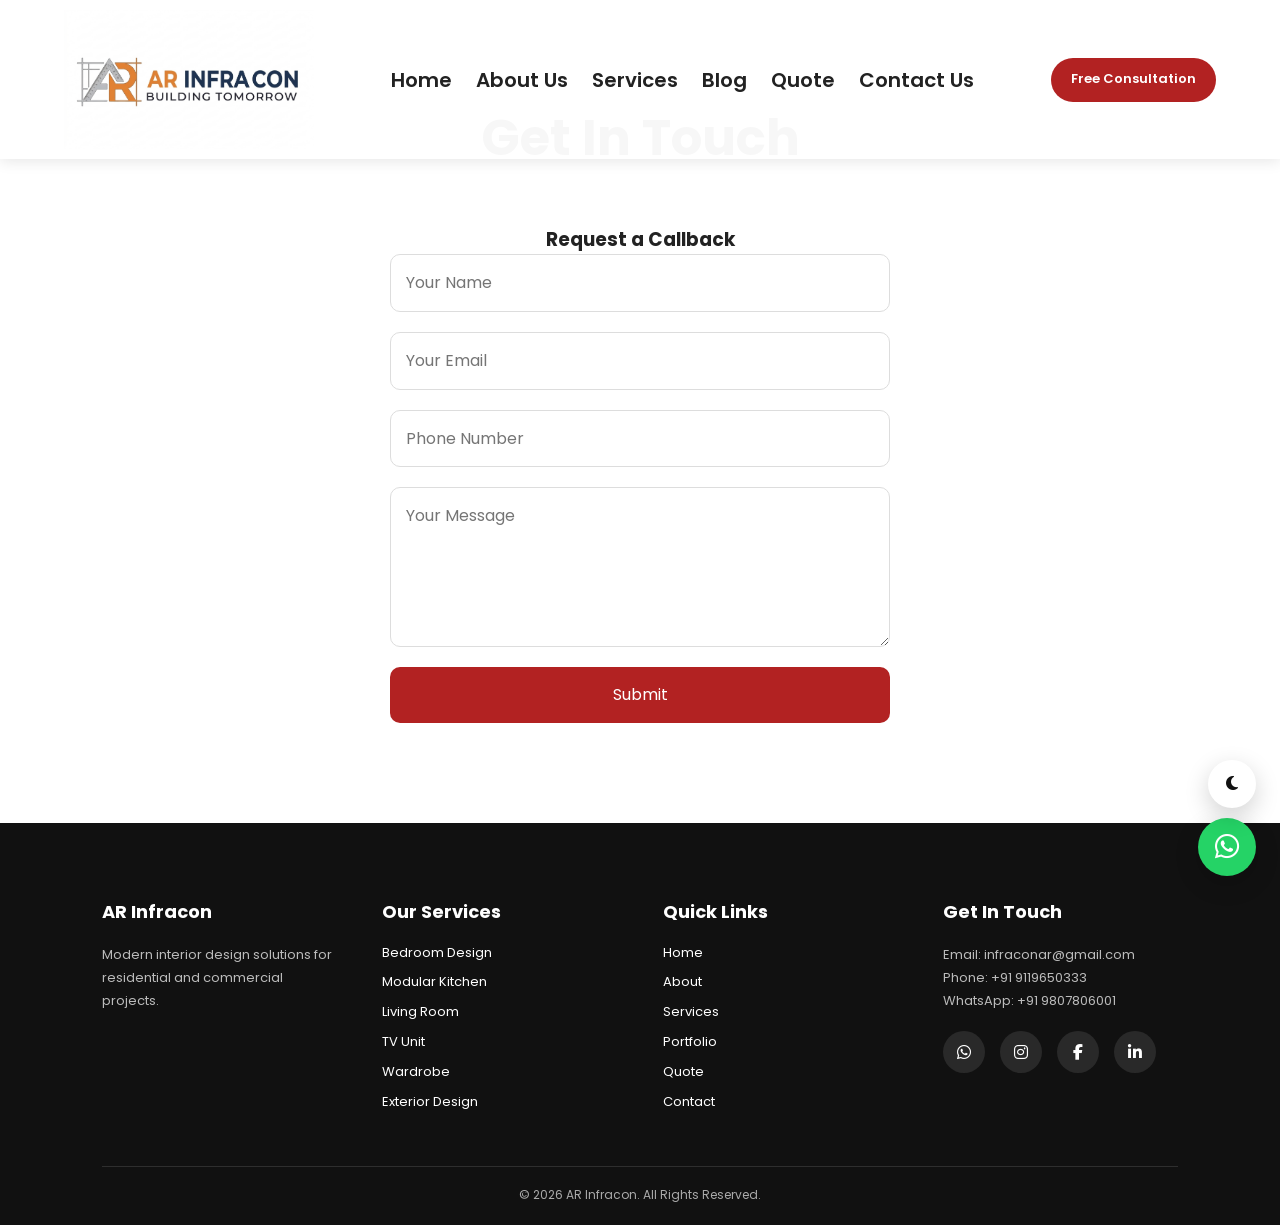
<file: contact.html>
<!DOCTYPE html>
<!DOCTYPE html>
<html lang="en"><head><meta charset="utf-8"/><meta content="width=device-width, initial-scale=1.0" name="viewport"/><title>AR Infracon | Contact</title><link href="https://fonts.googleapis.com" rel="preconnect"/><link crossorigin="" href="https://fonts.gstatic.com" rel="preconnect"/><link href="https://fonts.googleapis.com/css2?family=Poppins:wght@300;400;500;600;700;800&amp;display=swap" rel="stylesheet"/><link href="https://cdnjs.cloudflare.com/ajax/libs/font-awesome/6.7.2/css/all.min.css" rel="stylesheet"/><link href="style.css" rel="stylesheet"/></head><body><header class="header">
<div class="logo">
<!-- Replace with your logo -->
<img alt="AR Infracon" src="logo1.jpg"/>
</div>
<button class="menu-btn">
<i class="fa-solid fa-bars"></i>
</button>
<nav class="navbar"><a href="index.html">Home</a><a href="about.html">About Us</a><a href="service.html">Services</a><a href="portfolio.html">Blog</a><a href="quote.html">Quote</a><a href="contact.html">Contact Us</a></nav>
<a class="consult-btn" href="https://wa.me/9119650333">

            Free Consultation

        </a>
</header><section class="contact" id="contact">
<div class="section-title">
<h2>Get In Touch</h2>
</div>
<div class="contact-form">
<h3>Request a Callback</h3>
<form id="contactForm">
<input name="name" placeholder="Your Name" required="" type="text"/>
<input name="email" placeholder="Your Email" required="" type="email"/>
<input name="phone" placeholder="Phone Number" required="" type="tel"/>
<textarea name="message" placeholder="Your Message" required="" rows="5"></textarea>
<button type="submit">

            Submit

        </button>
</form>
</div>
</section><footer class="footer">
<div class="footer-grid">
<div>
<h3>AR Infracon</h3>
<p>

                Modern interior design solutions
                for residential and commercial
                projects.

            </p>
</div>
<div>
<h3>Our Services</h3>
<ul>
<li>Bedroom Design</li>
<li>Modular Kitchen</li>
<li>Living Room</li>
<li>TV Unit</li>
<li>Wardrobe</li>
<li>Exterior Design</li>
</ul>
</div>
<div>
<h3>Quick Links</h3>
<ul><li><a href="index.html">Home</a></li><li><a href="about.html">About</a></li><li><a href="services.html">Services</a></li><li><a href="portfolio.html">Portfolio</a></li><li><a href="quote.html">Quote</a></li><li><a href="contact.html">Contact</a></li></ul>
</div>
<div>
<h3>Get In Touch</h3>
<p>Email: infraconar@gmail.com</p>
<p>Phone: +91 9119650333</p>
<p>WhatsApp: +91 9807806001</p>
<div class="footer-social">
<a href="https://wa.me/+919119650333">
<i class="fa-brands fa-whatsapp"></i>
</a>
<a href="https://instagram.com/arinfracon">
<i class="fa-brands fa-instagram"></i>
</a>
<a href="https://www.facebook.com/profile.php?id=61592429507288">
<i class="fa-brands fa-facebook-f"></i>
</a>
<a href="https://linkedin.com/in/arinfracon">
<i class="fa-brands fa-linkedin-in"></i>
</a>
</div>
</div>
</div>
<div class="copyright">

        © 2026 AR Infracon. All Rights Reserved.

    </div>
</footer><a class="floating-whatsapp" href="https://wa.me/+919119650333">
<i class="fa-brands fa-whatsapp"></i>
</a><button class="dark-mode-btn">
<i class="fa-solid fa-moon"></i>
</button><button class="scroll-top">
<i class="fa-solid fa-arrow-up"></i>
</button><button class="scroll-top">
<i class="fa-solid fa-arrow-up"></i>
</button><script src="app.js"></script></body></html>
</file>
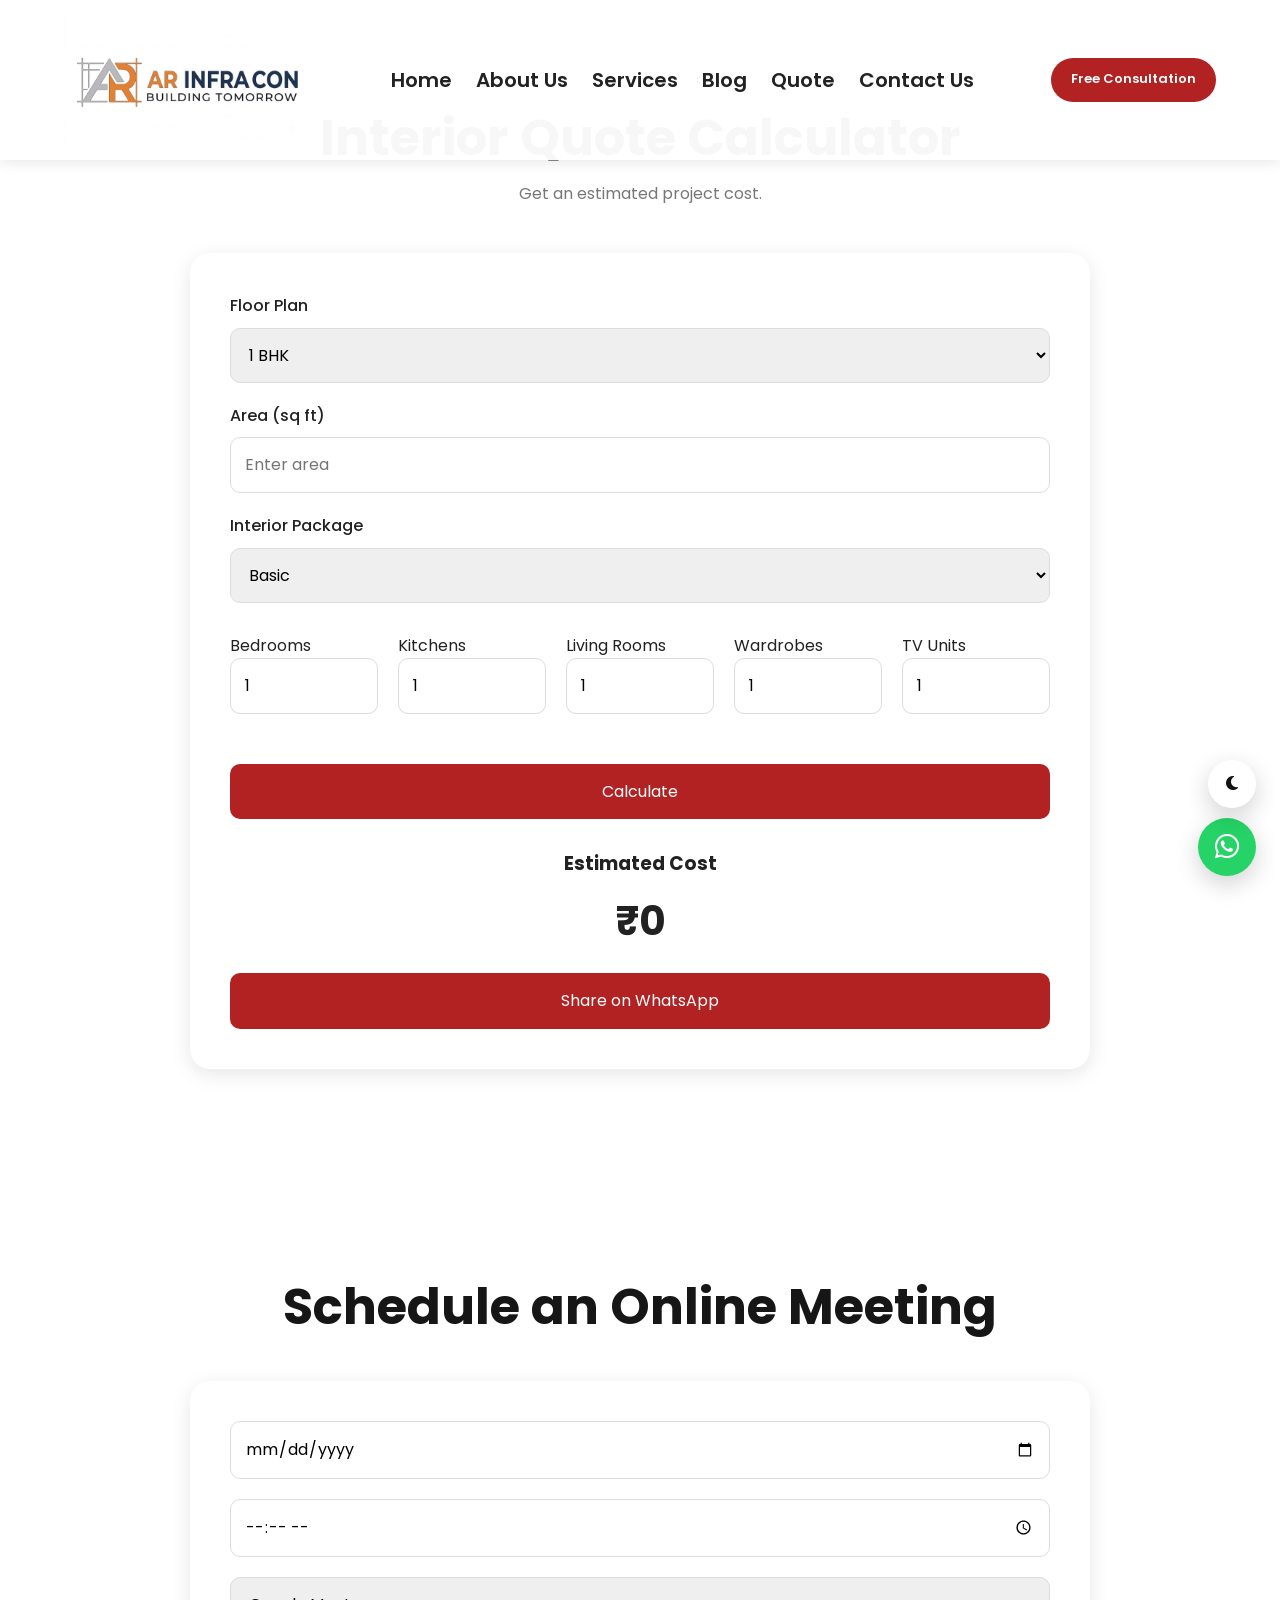
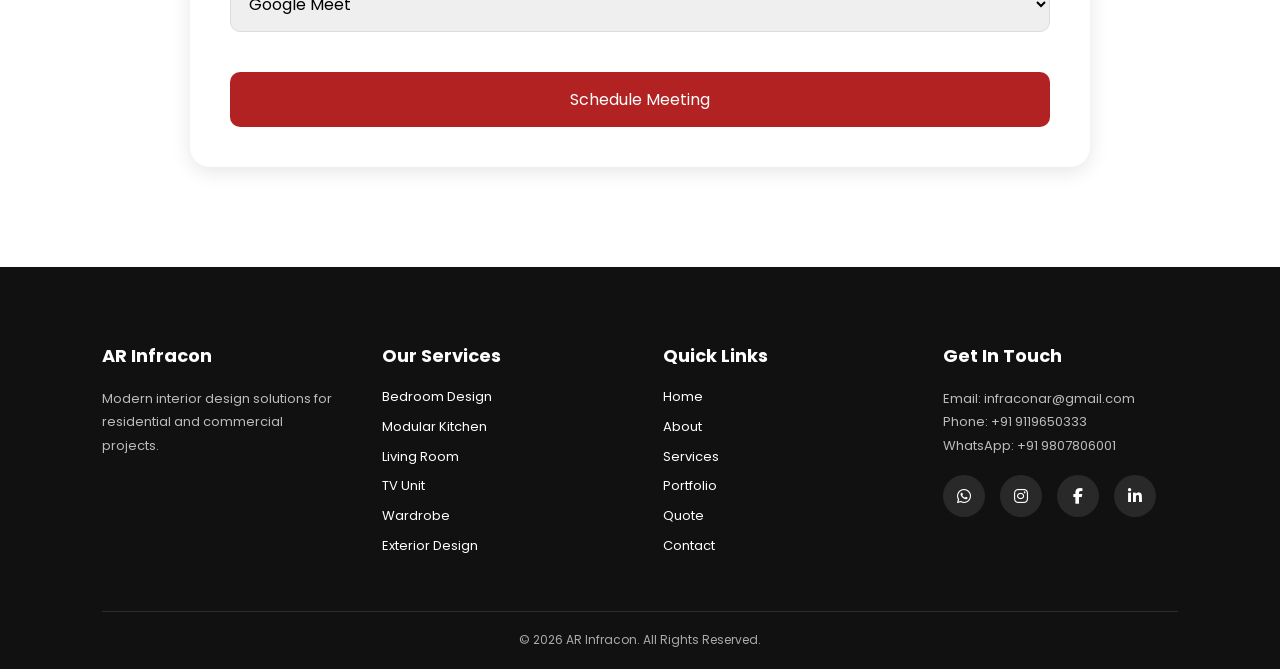
<file: quote.html>
<!DOCTYPE html>
<!DOCTYPE html>
<html lang="en"><head><meta charset="utf-8"/><meta content="width=device-width, initial-scale=1.0" name="viewport"/><title>AR Infracon | Quote</title><link href="https://fonts.googleapis.com" rel="preconnect"/><link crossorigin="" href="https://fonts.gstatic.com" rel="preconnect"/><link href="https://fonts.googleapis.com/css2?family=Poppins:wght@300;400;500;600;700;800&amp;display=swap" rel="stylesheet"/><link href="https://cdnjs.cloudflare.com/ajax/libs/font-awesome/6.7.2/css/all.min.css" rel="stylesheet"/><link href="style.css" rel="stylesheet"/></head><body><header class="header">
<div class="logo">
<!-- Replace with your logo -->
<img alt="AR Infracon" src="logo2.jpg"/>
</div>
<button class="menu-btn">
<i class="fa-solid fa-bars"></i>
</button>
<nav class="navbar"><a href="index.html">Home</a><a href="about.html">About Us</a><a href="service.html">Services</a><a href="portfolio.html">Blog</a><a href="quote.html">Quote</a><a href="contact.html">Contact Us</a></nav>
<a class="consult-btn" href="https://wa.me/9119650333">

            Free Consultation

        </a>
</header><section class="calculator" id="calculator">
<div class="section-title">
<h2>Interior Quote Calculator</h2>
<p>Get an estimated project cost.</p>
</div>
<div class="calculator-box">
<div class="form-group">
<label>Floor Plan</label>
<select id="floorPlan">
<option value="1">1 BHK</option>
<option value="2">2 BHK</option>
<option value="3">3 BHK</option>
<option value="4">4 BHK</option>
<option value="5">Villa</option>
</select>
</div>
<div class="form-group">
<label>Area (sq ft)</label>
<input id="area" placeholder="Enter area" type="number"/>
</div>
<div class="form-group">
<label>Interior Package</label>
<select id="package">
<option value="800">Basic</option>
<option value="1000">Standard</option>
<option value="1500">Premium</option>
<option value="1900">Luxury</option>
</select>
</div>
<div class="room-grid">
<div>
<label>Bedrooms</label>
<input id="bedrooms" min="0" type="number" value="1"/>
</div>
<div>
<label>Kitchens</label>
<input id="kitchens" min="0" type="number" value="1"/>
</div>
<div>
<label>Living Rooms</label>
<input id="living" min="0" type="number" value="1"/>
</div>
<div>
<label>Wardrobes</label>
<input id="wardrobes" min="0" type="number" value="1"/>
</div>
<div>
<label>TV Units</label>
<input id="tvUnits" min="0" type="number" value="1"/>
</div>
</div>
<button id="calculateBtn">

            Calculate

        </button>
<div class="result-box">
<h3>

                Estimated Cost

            </h3>
<h2 id="totalCost">

                ₹0

            </h2>
</div>
<a class="share-btn" href="https://wa.me/+91 9119650333">

            Share on WhatsApp

        </a>
</div>
</section><section class="meeting">
<div class="section-title">
<h2>Schedule an Online Meeting</h2>
</div>
<div class="meeting-box">
<input id="meetingDate" type="date"/>
<input id="meetingTime" type="time"/>
<select id="meetingType">
<option>Google Meet</option>
<option>WhatsApp Meeting</option>
<option>Office Visit</option>
</select>
<button id="meetingBtn">

            Schedule Meeting

        </button>
</div>
</section><footer class="footer">
<div class="footer-grid">
<div>
<h3>AR Infracon</h3>
<p>

                Modern interior design solutions
                for residential and commercial
                projects.

            </p>
</div>
<div>
<h3>Our Services</h3>
<ul>
<li>Bedroom Design</li>
<li>Modular Kitchen</li>
<li>Living Room</li>
<li>TV Unit</li>
<li>Wardrobe</li>
<li>Exterior Design</li>
</ul>
</div>
<div>
<h3>Quick Links</h3>
<ul><li><a href="index.html">Home</a></li><li><a href="about.html">About</a></li><li><a href="services.html">Services</a></li><li><a href="portfolio.html">Portfolio</a></li><li><a href="quote.html">Quote</a></li><li><a href="contact.html">Contact</a></li></ul>
</div>
<div>
<h3>Get In Touch</h3>
<p>Email: infraconar@gmail.com</p>
<p>Phone: +91 9119650333</p>
<p>WhatsApp: +91 9807806001</p>
<div class="footer-social">
<a href="https://wa.me/+919119650333">
<i class="fa-brands fa-whatsapp"></i>
</a>
<a href="https://instagram.com/arinfracon">
<i class="fa-brands fa-instagram"></i>
</a>
<a href="https://www.facebook.com/profile.php?id=61592429507288">
<i class="fa-brands fa-facebook-f"></i>
</a>
<a href="https://linkedin.com/in/arinfracon">
<i class="fa-brands fa-linkedin-in"></i>
</a>
</div>
</div>
</div>
<div class="copyright">

        © 2026 AR Infracon. All Rights Reserved.

    </div>
</footer><a class="floating-whatsapp" href="https://wa.me/+919119650333">
<i class="fa-brands fa-whatsapp"></i>
</a><button class="dark-mode-btn">
<i class="fa-solid fa-moon"></i>
</button><button class="scroll-top">
<i class="fa-solid fa-arrow-up"></i>
</button><button class="scroll-top">
<i class="fa-solid fa-arrow-up"></i>
</button><script src="app.js"></script></body></html>
</file>
<file: style.css>
/* =========================================================
   AR INFRACON - MASTER STYLE SHEET
   Keeps the existing HTML/page links unchanged.
   ========================================================= */

*,
*::before,
*::after {
    margin: 0;
    padding: 0;
    box-sizing: border-box;
}

html {
    scroll-behavior: smooth;
}

body {
    font-family: "Poppins", sans-serif;
    color: #222;
    background: #fff;
    overflow-x: hidden;
    line-height: 1.6;
}

img {
    max-width: 100%;
}

a {
    color: inherit;
}

button,
input,
select,
textarea {
    font: inherit;
}

/* =========================================================
   HEADER
   ========================================================= */

.header {
    position: fixed;
    top: 0;
    left: 0;
    width: 100%;
    min-height: 50px;
    padding: 10px 5%;
    background: rgba(255, 255, 255, 0.97);
    display: flex;
    align-items: center;
    justify-content: space-between;
    gap: 22px;
    box-shadow: 0 2px 14px rgba(0, 0, 0, 0.10);
    z-index: 5000;
}

.logo {
    display: flex;
    align-items: center;
    flex-shrink: 0;
}

.logo img {
    display: block;
    width: 250px;
    height: auto;
    object-fit: contain;
}

.navbar {
    display: flex;
    align-items: center;
    justify-content: center;
    gap: 24px;
}

.navbar a {
    position: relative;
    text-decoration: none;
    color: #222;
    font-size: 20px;
    font-weight: 600;
    white-space: nowrap;
    transition: color 0.25s ease;
}

.navbar a::after {
    content: "";
    position: absolute;
    left: 0;
    bottom: -7px;
    width: 0;
    height: 2px;
    background: #b22222;
    transition: width 0.25s ease;
}

.navbar a:hover {
    color: #b22222;
}

.navbar a:hover::after {
    width: 100%;
}

.consult-btn {
    display: inline-flex;
    align-items: center;
    justify-content: center;
    min-height: 44px;
    padding: 11px 20px;
    border-radius: 30px;
    background: #b22222;
    color: #fff;
    text-decoration: none;
    font-size: 13px;
    font-weight: 600;
    white-space: nowrap;
    transition: transform 0.25s ease, background 0.25s ease;
}

.consult-btn:hover {
    background: #8f1b1b;
    transform: translateY(-2px);
}

.menu-btn {
    display: none;
    width: 44px;
    height: 44px;
    border: 0;
    background: transparent;
    color: #222;
    font-size: 24px;
    cursor: pointer;
}

/* =========================================================
   OLD / EXISTING HERO SUPPORT
   ========================================================= */

.hero {
    position: relative;
    min-height: 100vh;
    background-image: url("https://static.vecteezy.com/system/resources/thumbnails/043/500/990/small/modern-living-room-design-with-gallery-wall-fresh-clean-light-contemporary-room-interior-photo.jpg");
    background-size: cover;
    background-position: center;
    background-repeat: no-repeat;
}

.hero-overlay {
    width: 100%;
    min-height: inherit;
    background: rgba(0, 0, 0, 0.58);
    display: flex;
    justify-content: center;
    align-items: center;
    text-align: center;
}

.hero-content {
    position: relative;
    z-index: 3;
    color: #fff;
    width: min(900px, 92%);
    padding: 100px 20px 50px;
}

.hero-content span {
    font-size: 14px;
    font-weight: 700;
    letter-spacing: 3px;
}

.hero-content h1 {
    font-size: clamp(38px, 5vw, 70px);
    line-height: 1.1;
    margin: 22px 0;
}

.hero-content p {
    max-width: 720px;
    margin: 0 auto 32px;
    font-size: 18px;
}

.hero-buttons {
    display: flex;
    justify-content: center;
    align-items: center;
    gap: 14px;
    flex-wrap: wrap;
}

.hero-buttons a {
    display: inline-flex;
    align-items: center;
    justify-content: center;
    min-height: 48px;
    padding: 13px 25px;
    border-radius: 40px;
    text-decoration: none;
    font-weight: 600;
    transition: transform 0.15s ease;
}

.hero-buttons a:hover {
    transform: translateY(-2px);
}

.hero-buttons a:first-child {
    background: #b22222;
    color: #fff;
}

.hero-buttons a:last-child {
    background: #fff;
    color: #111;
}

/* =========================================================
   NEW 5-IMAGE HERO SLIDER
   ========================================================= */

.hero-slider {
    position: relative;
    width: 100%;
    height: clamp(620px, 92vh, 820px);
    margin-top: 82px;
    overflow: hidden;
    background: #111;
}

.hero-slide {
    position: absolute;
    inset: 0;
    visibility: hidden;
    opacity: 0;
    pointer-events: none;
    transition: opacity 0.5s ease;
}

.hero-slide.active {
    visibility: visible;
    opacity: 1;
    pointer-events: auto;
}

.hero-slide > img {
    position: absolute;
    inset: 0;
    width: 100%;
    height: 100%;
    object-fit: cover;
    object-position: center;
}

.hero-slider .hero-overlay {
    position: absolute;
    inset: 0;
    min-height: 0;
    background: linear-gradient(
        90deg,
        rgba(0, 0, 0, 0.76) 0%,
        rgba(0, 0, 0, 0.48) 48%,
        rgba(0, 0, 0, 0.15) 100%
    );
    display: block;
    pointer-events: none;
}

.hero-slider .hero-content {
    position: absolute;
    top: 50%;
    left: 7%;
    transform: translateY(-50%);
    width: min(720px, 86%);
    padding: 0;
    text-align: left;
}

.hero-slider .hero-content p {
    margin-left: 0;
    margin-right: 0;
    max-width: 650px;
}

.hero-slider .hero-buttons {
    justify-content: flex-start;
}

.hero-dots {
    position: absolute;
    left: 7%;
    bottom: 28px;
    z-index: 20;
    display: flex;
    align-items: center;
    gap: 8px;
}

.hero-dot {
    display: block;
    width: 9px;
    height: 9px;
    border: 0;
    border-radius: 50%;
    background: rgba(255, 255, 255, 0.55);
    cursor: pointer;
    transition: width 0.3s ease, background 0.3s ease;
}

.hero-dot.active {
    width: 30px;
    border-radius: 10px;
    background: #fff;
}

/* =========================================================
   HERO SLIDER CONTROLS / TOUCH
   ========================================================= */

.hero-arrow {
    position: absolute;
    top: 50%;
    transform: translateY(-50%);
    z-index: 30;
    width: 46px;
    height: 46px;
    display: grid;
    place-items: center;
    border: 1px solid rgba(255, 255, 255, 0.45);
    border-radius: 50%;
    background: rgba(0, 0, 0, 0.35);
    color: #fff;
    cursor: pointer;
    backdrop-filter: blur(4px);
    transition: background 0.15s ease, transform 0.15s ease;
}

.hero-arrow:hover {
    background: rgba(0, 0, 0, 0.65);
}

.hero-prev {
    left: 24px;
}

.hero-next {
    right: 24px;
}

.hero-slider .hero-dot {
    appearance: none;
    padding: 0;
    margin: 0;
}

.hero-slider {
    touch-action: pan-y;
}

/* =========================================================
   MOVING BENEFIT CARDS
   ========================================================= */

.benefits-section {
    width: 100%;
    overflow: hidden;
    padding: 18px 0;
    background: #fff;
    border-bottom: 1px solid #eee;
}

.benefits-track {
    display: flex;
    width: max-content;
    align-items: stretch;
    gap: 16px;
    animation: benefitsScroll 36s linear infinite;
    will-change: transform;
}

.benefits-section:hover .benefits-track {
    animation-play-state: paused;
}

.benefit-card {
    width: 250px;
    min-height: 82px;
    flex: 0 0 250px;
    display: flex;
    align-items: center;
    gap: 13px;
    padding: 14px 17px;
    background: #fff;
    border: 1px solid #e9e9e9;
    border-radius: 14px;
    box-shadow: 0 8px 25px rgba(0, 0, 0, 0.06);
}

.benefit-card i {
    flex: 0 0 46px;
    width: 46px;
    height: 46px;
    display: grid;
    place-items: center;
    border-radius: 50%;
    background: #111;
    color: #fff;
    font-size: 17px;
}

.benefit-card strong {
    display: block;
    color: #181818;
    font-size: 14px;
    line-height: 1.35;
}

.benefit-card span {
    display: block;
    margin-top: 3px;
    color: #777;
    font-size: 11px;
    line-height: 1.35;
}

@keyframes benefitsScroll {
    from {
        transform: translateX(0);
    }
    to {
        transform: translateX(-50%);
    }
}

/* =========================================================
   STATS
   ========================================================= */

.stats {
    padding: 70px 7%;
    display: grid;
    grid-template-columns: repeat(4, minmax(0, 1fr));
    gap: 20px;
    background: #f7f7f7;
}

.stat-card {
    padding: 34px 20px;
    text-align: center;
    background: #fff;
    border: 1px solid #eee;
    border-radius: 16px;
    box-shadow: 0 8px 28px rgba(0, 0, 0, 0.06);
}

.stat-card h2 {
    margin: 0;
    color: #b22222;
    font-size: clamp(32px, 4vw, 48px);
    line-height: 1.1;
}

.stat-card p {
    margin-top: 8px;
    color: #666;
    font-size: 14px;
}

/* =========================================================
   COMMON SECTION TITLES
   ========================================================= */

.section-title {
    width: min(760px, 92%);
    margin: 0 auto 45px;
    text-align: center;
}

.section-title span {
    color: #b22222;
    font-size: 12px;
    font-weight: 700;
    letter-spacing: 3px;
}

.section-title h2 {
    margin: 10px 0 12px;
    color: #161616;
    font-size: clamp(30px, 4vw, 50px);
    line-height: 1.15;
}

.section-title p {
    color: #777;
    line-height: 1.8;
}

/* =========================================================
   INTERACTIVE DESIGN SECTION
   ========================================================= */

.design-section {
    padding: 95px 7%;
    background: #fff;
}

.design-grid {
    display: grid;
    grid-template-columns: repeat(4, minmax(0, 1fr));
    gap: 20px;
}

.design-card {
    position: relative;
    height: 430px;
    overflow: hidden;
    display: block;
    border-radius: 16px;
    text-decoration: none;
    color: #fff;
    background: #222;
}

.design-card img {
    width: 100%;
    height: 100%;
    display: block;
    object-fit: cover;
    transition: transform 0.7s ease;
}

.design-card::after {
    content: "";
    position: absolute;
    inset: 0;
    background: linear-gradient(
        to top,
        rgba(0, 0, 0, 0.86) 0%,
        rgba(0, 0, 0, 0.22) 60%,
        rgba(0, 0, 0, 0.02) 100%
    );
}

.design-card:hover img {
    transform: scale(1.08);
}

.design-card-content {
    position: absolute;
    z-index: 2;
    left: 22px;
    right: 18px;
    bottom: 22px;
}

.design-card-content h3 {
    margin: 0 0 4px;
    font-size: 23px;
    line-height: 1.2;
}

.design-card-content p {
    margin: 0 0 12px;
    color: rgba(255, 255, 255, 0.82);
    font-size: 13px;
}

.design-card-content span {
    color: #fff;
    font-size: 12px;
    font-weight: 700;
}

/* =========================================================
   CTA
   ========================================================= */

.home-cta {
    padding: 100px 7%;
    background: #111;
    color: #fff;
    text-align: center;
}

.home-cta-content {
    width: min(850px, 94%);
    margin: 0 auto;
}

.home-cta span {
    font-size: 12px;
    font-weight: 700;
    letter-spacing: 3px;
}

.home-cta h2 {
    margin: 14px 0;
    font-size: clamp(32px, 5vw, 58px);
    line-height: 1.15;
}

.home-cta p {
    max-width: 650px;
    margin: 0 auto;
    color: #bbb;
    line-height: 1.8;
}

.cta-buttons {
    display: flex;
    justify-content: center;
    gap: 14px;
    flex-wrap: wrap;
    margin-top: 30px;
}

.cta-buttons a {
    display: inline-flex;
    align-items: center;
    justify-content: center;
    gap: 8px;
    padding: 14px 24px;
    border-radius: 6px;
    background: #fff;
    color: #111;
    text-decoration: none;
    font-weight: 600;
}

.cta-buttons a:last-child {
    background: #25d366;
    color: #fff;
}

/* =========================================================
   TRUSTED BRANDS
   ========================================================= */

.brands {
    width: 100%;
    padding: 90px 0;
    overflow: hidden;
    background: #fff;
    text-align: center;
}

.brands .section-title {
    padding: 0 20px;
}

.slider {
    width: 100%;
    overflow: hidden;
}

.slide-track {
    width: max-content;
    display: flex;
    align-items: center;
    gap: 60px;
    animation: brandScroll 17s linear infinite;
    will-change: transform;
}

.slider:hover .slide-track {
    animation-play-state: paused;
}

.slide-track img {
    width: 130px;
    height: 65px;
    flex: 0 0 130px;
    display: block;
    object-fit: contain;
    filter: none;
    opacity: 1;
    transition: transform 0.25s ease, opacity 0.25s ease;
}

.slide-track img:hover {
    filter: none;
    opacity: 1;
    transform: scale(1.04);
}

@keyframes brandScroll {
    from {
        transform: translateX(0);
    }
    to {
        transform: translateX(-50%);
    }
}

/* =========================================================
   SERVICES / QUIZ
   ========================================================= */

.services,
.style-quiz,
.why-us {
    padding: 100px 8%;
}

.service-grid,
.why-grid {
    display: grid;
    gap: 25px;
}

.service-grid {
    grid-template-columns: repeat(3, minmax(0, 1fr));
}

.why-grid {
    grid-template-columns: repeat(4, minmax(0, 1fr));
}

.service-card,
.why-card {
    overflow: hidden;
    padding: 25px;
    text-align: center;
    background: #fff;
    border: 1px solid #eee;
    border-radius: 20px;
    box-shadow: 0 5px 20px rgba(0, 0, 0, 0.08);
}

.service-card img {
    width: 100%;
    border-radius: 15px;
    display: block;
}

.service-card h3 {
    margin: 20px 0 12px;
}

.service-btn,
.quiz-btn {
    border: 0;
    padding: 12px 22px;
    border-radius: 30px;
    cursor: pointer;
    background: #b22222;
    color: #fff;
}

.quiz-options {
    display: flex;
    justify-content: center;
    flex-wrap: wrap;
    gap: 20px;
}

#quizResult {
    margin-top: 30px;
    text-align: center;
}

/* =========================================================
   MODAL / GALLERY
   ========================================================= */

.modal {
    display: none;
    position: fixed;
    inset: 0;
    overflow-y: auto;
    padding: 30px 0;
    background: rgba(0, 0, 0, 0.82);
    z-index: 9000;
}

.modal-content {
    position: relative;
    width: min(1000px, 92%);
    margin: 30px auto;
    padding: 30px;
    background: #fff;
    border-radius: 20px;
}

.close-modal {
    float: right;
    border: 0;
    background: transparent;
    font-size: 35px;
    line-height: 1;
    cursor: pointer;
}

.modal-gallery {
    display: grid;
    grid-template-columns: repeat(2, minmax(0, 1fr));
    gap: 20px;
    clear: both;
    margin-top: 30px;
}

.modal-gallery img {
    width: 100%;
    border-radius: 15px;
    display: block;
}

/* =========================================================
   PORTFOLIO / TEAM
   ========================================================= */

.portfolio,
.team {
    padding: 100px 8%;
}

.team {
    background: #f8f8f8;
}

.portfolio-grid {
    display: grid;
    grid-template-columns: repeat(3, minmax(0, 1fr));
    gap: 30px;
}

.project-card {
    overflow: hidden;
    background: #fff;
    border-radius: 20px;
    box-shadow: 0 5px 20px rgba(0, 0, 0, 0.1);
}

.project-card img {
    width: 100%;
    display: block;
}

.project-content {
    padding: 25px;
}

.project-buttons a {
    display: inline-block;
    padding: 12px 20px;
    margin: 20px 0;
    border-radius: 30px;
    background: #b22222;
    color: #fff;
    text-decoration: none;
}

.social-links,
.footer-social {
    display: flex;
    gap: 15px;
}

.social-links a {
    width: 45px;
    height: 45px;
    display: flex;
    align-items: center;
    justify-content: center;
    border-radius: 50%;
    background: #f3f3f3;
    color: #222;
    text-decoration: none;
}

.team-grid {
    display: grid;
    grid-template-columns: repeat(5, minmax(0, 1fr));
    gap: 25px;
}

.team-card {
    padding: 25px;
    text-align: center;
    background: #fff;
    border-radius: 20px;
    box-shadow: 0 5px 20px rgba(0, 0, 0, 0.1);
}

.team-card img {
    width: 150px;
    height: 150px;
    object-fit: cover;
    border-radius: 50%;
    margin-bottom: 20px;
}

/* =========================================================
   CALCULATOR / MEETING / FORMS
   ========================================================= */

.calculator,
.meeting {
    padding: 100px 8%;
}

.calculator-box,
.meeting-box {
    width: min(900px, 100%);
    margin: auto;
    padding: 40px;
    background: #fff;
    border-radius: 20px;
    box-shadow: 0 5px 20px rgba(0, 0, 0, 0.1);
}

.form-group {
    margin-bottom: 20px;
}

.form-group label {
    display: block;
    margin-bottom: 9px;
    font-weight: 500;
}

.form-group input,
.form-group select,
.room-grid input,
.meeting-box input,
.meeting-box select {
    width: 100%;
    padding: 14px;
    border: 1px solid #ddd;
    border-radius: 10px;
    outline: none;
}

.room-grid {
    display: grid;
    grid-template-columns: repeat(5, minmax(0, 1fr));
    gap: 20px;
    margin: 30px 0;
}

#calculateBtn,
#meetingBtn,
.share-btn {
    display: inline-block;
    width: 100%;
    padding: 15px;
    margin-top: 20px;
    border: 0;
    border-radius: 10px;
    background: #b22222;
    color: #fff;
    cursor: pointer;
    text-align: center;
    text-decoration: none;
}

.result-box {
    margin-top: 30px;
    text-align: center;
}

.result-box h2 {
    margin-top: 10px;
    font-size: 40px;
}

.meeting-box {
    display: flex;
    flex-direction: column;
    gap: 20px;
}

/* =========================================================
   TESTIMONIALS / FAQ / CONTACT
   ========================================================= */

.testimonials,
.faq,
.contact {
    padding: 100px 8%;
}

.testimonial-grid {
    display: grid;
    grid-template-columns: repeat(3, minmax(0, 1fr));
    gap: 25px;
}

.testimonial-card {
    padding: 30px;
    border-radius: 20px;
    box-shadow: 0 5px 20px rgba(0, 0, 0, 0.1);
    text-align: center;
    background: #fff;
}

.stars {
    margin: 15px 0;
    font-size: 24px;
}

.faq-container {
    width: min(900px, 100%);
    margin: auto;
}

details {
    margin-bottom: 20px;
    padding: 20px;
    border: 1px solid #ddd;
    border-radius: 10px;
}

summary {
    cursor: pointer;
    font-weight: 600;
}

.contact {
    display: flex;
    flex-direction: column;
    align-items: center;
    justify-content: center;
    text-align: center;
}

.contact-form {
    width: min(500px, 100%);
    margin: 0 auto;
}

.contact-form form {
    display: flex;
    flex-direction: column;
    gap: 20px;
}

.contact-form input,
.contact-form textarea {
    width: 100%;
    padding: 15px;
    border: 1px solid #ddd;
    border-radius: 10px;
    resize: vertical;
}

.contact-form button {
    width: 100%;
    padding: 15px;
    border: 0;
    border-radius: 10px;
    cursor: pointer;
    background: #b22222;
    color: #fff;
}

/* =========================================================
   FOOTER
   ========================================================= */

.footer {
    position: relative;
    width: 100%;
    clear: both;
    background: #111;
    color: #fff;
    padding: 75px 8% 20px;
}

.footer-grid {
    display: grid;
    grid-template-columns: repeat(4, minmax(0, 1fr));
    gap: 45px;
}

.footer h3 {
    margin-bottom: 16px;
    font-size: 18px;
}

.footer p {
    color: #bbb;
    line-height: 1.8;
    font-size: 13px;
}

.footer ul {
    list-style: none;
}

.footer li {
    margin-bottom: 9px;
    font-size: 13px;
}

.footer a {
    color: #fff;
    text-decoration: none;
    transition: color 0.2s ease;
}

.footer a:hover {
    color: #e85b5b;
}

.footer-social {
    margin-top: 18px;
}

.footer-social a {
    width: 42px;
    height: 42px;
    display: flex;
    align-items: center;
    justify-content: center;
    border-radius: 50%;
    background: rgba(255, 255, 255, 0.10);
}

.copyright {
    margin-top: 45px;
    padding-top: 18px;
    border-top: 1px solid rgba(255, 255, 255, 0.12);
    text-align: center;
    color: #aaa;
    font-size: 12px;
}

/* =========================================================
   CONTACT POPUP
   ========================================================= */

.contact-popup {
    position: fixed;
    inset: 0;
    z-index: 10000;
    display: flex;
    align-items: center;
    justify-content: center;
    padding: 20px;
    background: rgba(0, 0, 0, 0.72);
    backdrop-filter: blur(5px);
    opacity: 0;
    visibility: hidden;
    pointer-events: none;
    transition: opacity 0.3s ease, visibility 0.3s ease;
}

.contact-popup.show {
    opacity: 1;
    visibility: visible;
    pointer-events: auto;
}

.popup-box {
    position: relative;
    width: min(900px, 100%);
    max-height: 92vh;
    overflow: hidden;
    display: grid;
    grid-template-columns: 0.95fr 1.05fr;
    background: #fff;
    border-radius: 18px;
    box-shadow: 0 30px 90px rgba(0, 0, 0, 0.35);
}

.popup-image {
    min-height: 560px;
}

.popup-image img {
    width: 100%;
    height: 100%;
    display: block;
    object-fit: cover;
}

.popup-content {
    padding: 42px;
    display: flex;
    flex-direction: column;
    justify-content: center;
}

.popup-content > span {
    color: #b22222;
    font-size: 11px;
    font-weight: 700;
    letter-spacing: 3px;
}

.popup-content h2 {
    margin: 12px 0;
    font-size: 36px;
    line-height: 1.15;
}

.popup-content p {
    color: #777;
    line-height: 1.7;
}

.popup-close {
    position: absolute;
    top: 12px;
    right: 12px;
    z-index: 5;
    width: 38px;
    height: 38px;
    display: grid;
    place-items: center;
    border: 0;
    border-radius: 50%;
    background: rgba(0, 0, 0, 0.75);
    color: #fff;
    cursor: pointer;
}

#popupContactForm {
    display: flex;
    flex-direction: column;
    gap: 11px;
    margin-top: 15px;
}

#popupContactForm input,
#popupContactForm select {
    width: 100%;
    padding: 13px;
    border: 1px solid #ddd;
    border-radius: 7px;
    outline: none;
}

#popupContactForm button {
    width: 100%;
    padding: 14px;
    border: 0;
    border-radius: 7px;
    background: #111;
    color: #fff;
    cursor: pointer;
    font-weight: 600;
}

.popup-whatsapp {
    display: flex;
    align-items: center;
    justify-content: center;
    gap: 7px;
    margin-top: 10px;
    padding: 12px;
    border-radius: 7px;
    background: #25d366;
    color: #fff;
    text-decoration: none;
    font-weight: 600;
    font-size: 13px;
}

/* =========================================================
   FLOATING BUTTONS
   ========================================================= */

.floating-whatsapp,
.dark-mode-btn,
.scroll-top {
    position: fixed;
    right: 24px;
    z-index: 4000;
    border-radius: 50%;
    box-shadow: 0 8px 25px rgba(0, 0, 0, 0.18);
}

.floating-whatsapp {
    bottom: 24px;
    width: 58px;
    height: 58px;
    display: flex;
    align-items: center;
    justify-content: center;
    background: #25d366;
    color: #fff;
    text-decoration: none;
    font-size: 28px;
}

.dark-mode-btn,
.scroll-top {
    width: 48px;
    height: 48px;
    border: 0;
    cursor: pointer;
}

.dark-mode-btn {
    bottom: 92px;
    background: #fff;
    color: #111;
}

.scroll-top {
    bottom: 150px;
    display: none;
    background: #111;
    color: #fff;
}

.scroll-top.show {
    display: block;
}

/* =========================================================
   CLEAN GENERATED / PSEUDO ELEMENTS
   ========================================================= */

.contact-popup,
.contact-popup *,
.hero-slider,
.hero-slider * {
    text-decoration: none;
}

/* =========================================================
   DARK MODE
   ========================================================= */

body.dark {
    background: #121212;
    color: #f5f5f5;
}

body.dark .header,
body.dark .stats,
body.dark .stat-card,
body.dark .benefits-section,
body.dark .benefit-card,
body.dark .design-section,
body.dark .service-card,
body.dark .why-card,
body.dark .project-card,
body.dark .team,
body.dark .team-card,
body.dark .calculator-box,
body.dark .meeting-box,
body.dark .testimonial-card,
body.dark .brands {
    background: #1b1b1b;
    color: #f5f5f5;
}

body.dark .navbar a {
    color: #f5f5f5;
}

body.dark .section-title h2,
body.dark .stat-card h2,
body.dark .benefit-card strong {
    color: #f5f5f5;
}

body.dark .stat-card,
body.dark .benefit-card {
    border-color: #333;
}

body.dark .benefit-card span,
body.dark .stat-card p,
body.dark .section-title p {
    color: #aaa;
}

body.dark .dark-mode-btn {
    background: #222;
    color: #fff;
}

body.dark .footer {
    background: #090909;
}

body.dark input,
body.dark select,
body.dark textarea {
    background: #222;
    color: #fff;
    border-color: #444;
}

/* =========================================================
   TABLET
   ========================================================= */

@media (max-width: 1100px) {
    .header {
        padding-left: 3%;
        padding-right: 3%;
    }

    .navbar {
        gap: 15px;
    }

    .navbar a {
        font-size: 12px;
    }

    .design-grid {
        grid-template-columns: repeat(2, minmax(0, 1fr));
    }

    .team-grid {
        grid-template-columns: repeat(2, minmax(0, 1fr));
    }

    .service-grid {
        grid-template-columns: repeat(2, minmax(0, 1fr));
    }

    .why-grid {
        grid-template-columns: repeat(2, minmax(0, 1fr));
    }

    .portfolio-grid {
        grid-template-columns: repeat(2, minmax(0, 1fr));
    }

    .room-grid {
        grid-template-columns: repeat(2, minmax(0, 1fr));
    }

    .footer-grid {
        grid-template-columns: repeat(2, minmax(0, 1fr));
    }
}

/* =========================================================
   MOBILE
   ========================================================= */

@media (max-width: 768px) {
    .header {
        min-height: 70px;
        padding: 8px 15px;
        flex-wrap: wrap;
        gap: 8px;
    }

    .logo img {
        height: 52px;
    }

    .menu-btn {
        display: block;
        margin-left: auto;
    }

    .navbar {
        display: none;
        width: 100%;
        order: 10;
        flex-direction: column;
        align-items: stretch;
        gap: 0;
        padding: 8px 0 12px;
        background: #fff;
    }

    .navbar.active {
        display: flex;
    }

    .navbar a {
        padding: 11px 5px;
        text-align: center;
        font-size: 14px;
    }

    .navbar a::after {
        display: none;
    }

    .consult-btn {
        display: none;
    }

    .hero {
        min-height: 680px;
    }

    .hero-content {
        padding-top: 100px;
    }

    .hero-content h1 {
        font-size: 34px;
    }

    .hero-content p {
        font-size: 15px;
    }

    .hero-buttons {
        flex-direction: column;
        width: 100%;
    }

    .hero-buttons a {
        width: 100%;
    }

    .hero-slider {
        height: 650px;
        margin-top: 70px;
    }

    .hero-slider .hero-content {
        left: 20px;
        right: 20px;
        width: auto;
        transform: translateY(-48%);
    }

    .hero-slider .hero-content h1 {
        font-size: clamp(32px, 9vw, 44px);
    }

    .hero-slider .hero-content p {
        font-size: 14px;
        line-height: 1.7;
    }

    .hero-slider .hero-buttons {
        align-items: stretch;
    }

    .hero-slider .hero-buttons a {
        width: max-content;
        max-width: 100%;
    }

    .hero-dots {
        left: 20px;
        bottom: 22px;
    }

    .hero-arrow {
        width: 40px;
        height: 40px;
        font-size: 14px;
    }

    .hero-prev {
        left: 10px;
    }

    .hero-next {
        right: 10px;
    }

    .stats {
        grid-template-columns: repeat(2, minmax(0, 1fr));
        padding: 45px 15px;
        gap: 12px;
    }

    .stat-card {
        padding: 25px 10px;
    }

    .stat-card h2 {
        font-size: 30px;
    }

    .stat-card p {
        font-size: 11px;
    }

    .design-section,
    .services,
    .style-quiz,
    .why-us,
    .portfolio,
    .team,
    .calculator,
    .meeting,
    .testimonials,
    .faq {
        padding: 70px 15px;
    }

    .design-grid,
    .service-grid,
    .why-grid,
    .portfolio-grid,
    .team-grid,
    .testimonial-grid {
        grid-template-columns: 1fr;
    }

    .design-card {
        height: 390px;
    }

    .home-cta {
        padding: 75px 20px;
    }

    .brands {
        padding: 65px 0;
    }

    .slide-track {
        gap: 40px;
    }

    .slide-track img {
        width: 100px;
        height: 55px;
        flex-basis: 100px;
    }

    .modal-content {
        width: 94%;
        padding: 20px;
    }

    .modal-gallery {
        grid-template-columns: 1fr;
    }

    .calculator-box,
    .meeting-box {
        padding: 25px 18px;
    }

    .room-grid {
        grid-template-columns: 1fr;
    }

    .footer {
        padding: 60px 20px 18px;
    }

    .footer-grid {
        grid-template-columns: 1fr;
        gap: 30px;
    }

    .floating-whatsapp {
        right: 15px;
        bottom: 15px;
        width: 54px;
        height: 54px;
        font-size: 25px;
    }

    .dark-mode-btn {
        right: 15px;
        bottom: 82px;
        width: 44px;
        height: 44px;
    }

    .scroll-top {
        right: 15px;
        bottom: 136px;
        width: 44px;
        height: 44px;
    }

    .popup-box {
        width: min(500px, 100%);
        max-height: 94vh;
        overflow-y: auto;
        grid-template-columns: 1fr;
    }

    .popup-image {
        min-height: 180px;
        height: 180px;
    }

    .popup-content {
        padding: 25px 20px 22px;
    }

    .popup-content h2 {
        font-size: 28px;
    }
}

@media (max-width: 420px) {
    .hero-slider {
        height: 610px;
    }

    .hero-slider .hero-content h1 {
        font-size: 31px;
    }

    .benefit-card {
        width: 225px;
        flex-basis: 225px;
    }

    .section-title h2 {
        font-size: 30px;
    }
}
</file>
